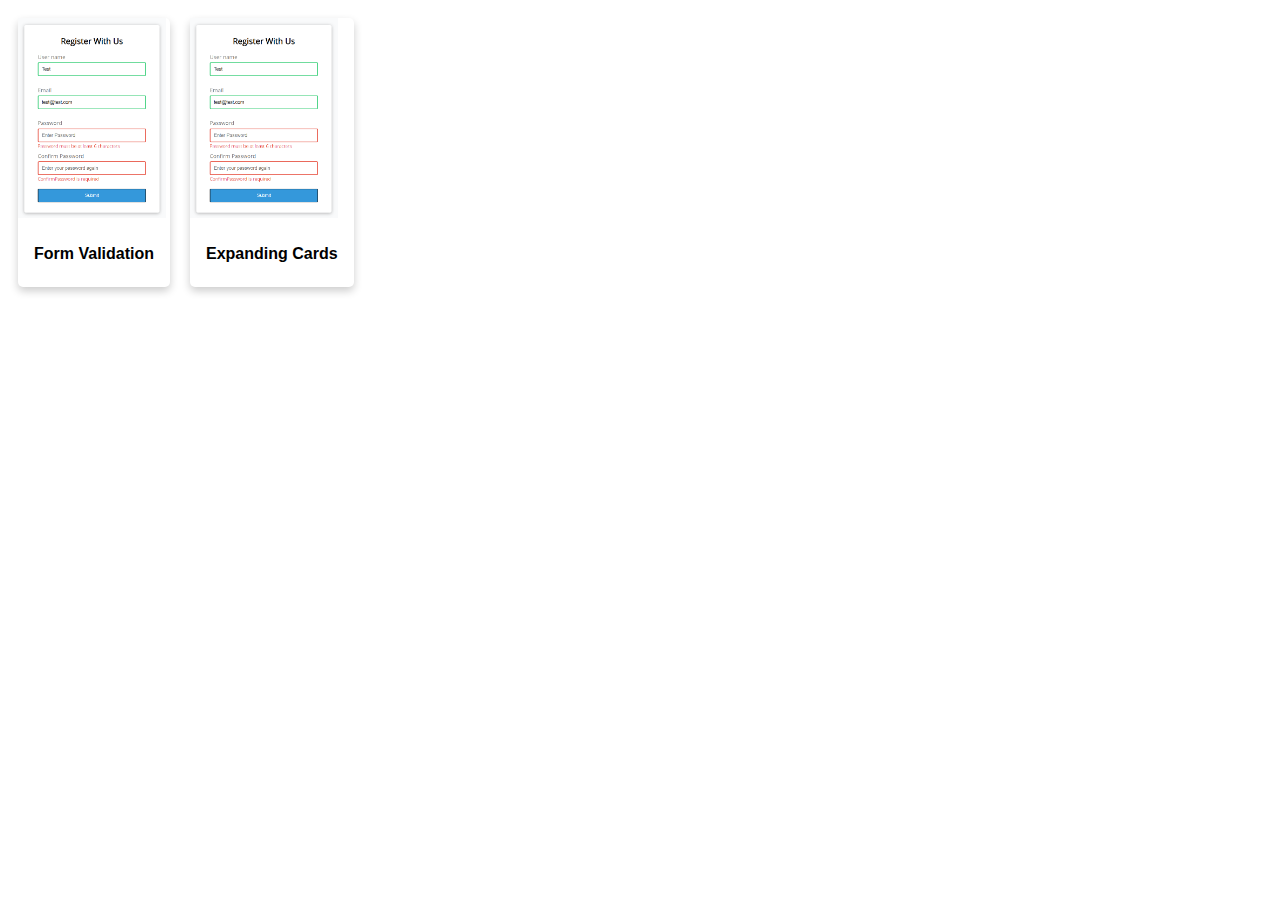
<file: index.html>
<!DOCTYPE html>
<html lang="en">
  <head>
    <meta charset="UTF-8" />
    <meta name="viewport" content="width=device-width, initial-scale=1.0" />
    <title>Vanilla JS Proyects</title>

    <link rel="stylesheet" href="css/style.css" />
  </head>

  <body>
    <div class="container">
      <a href="javascript_projects/001_form_validator/index.html">
        <div class="card">
          <img src="images/001_form_validator.png" height="200px" alt="" />
          <div class="card-body">
            <h4><b>Form Validation</b></h4>
          </div>
        </div>
      </a>
      <a href="css_projects/001_expanding_cards/index.html">
        <div class="card">
          <img src="images/001_form_validator.png" height="200px" alt="" />
          <div class="card-body">
            <h4><b>Expanding Cards</b></h4>
          </div>
        </div>
      </a>
    </div>
  </body>
</html>
</file>
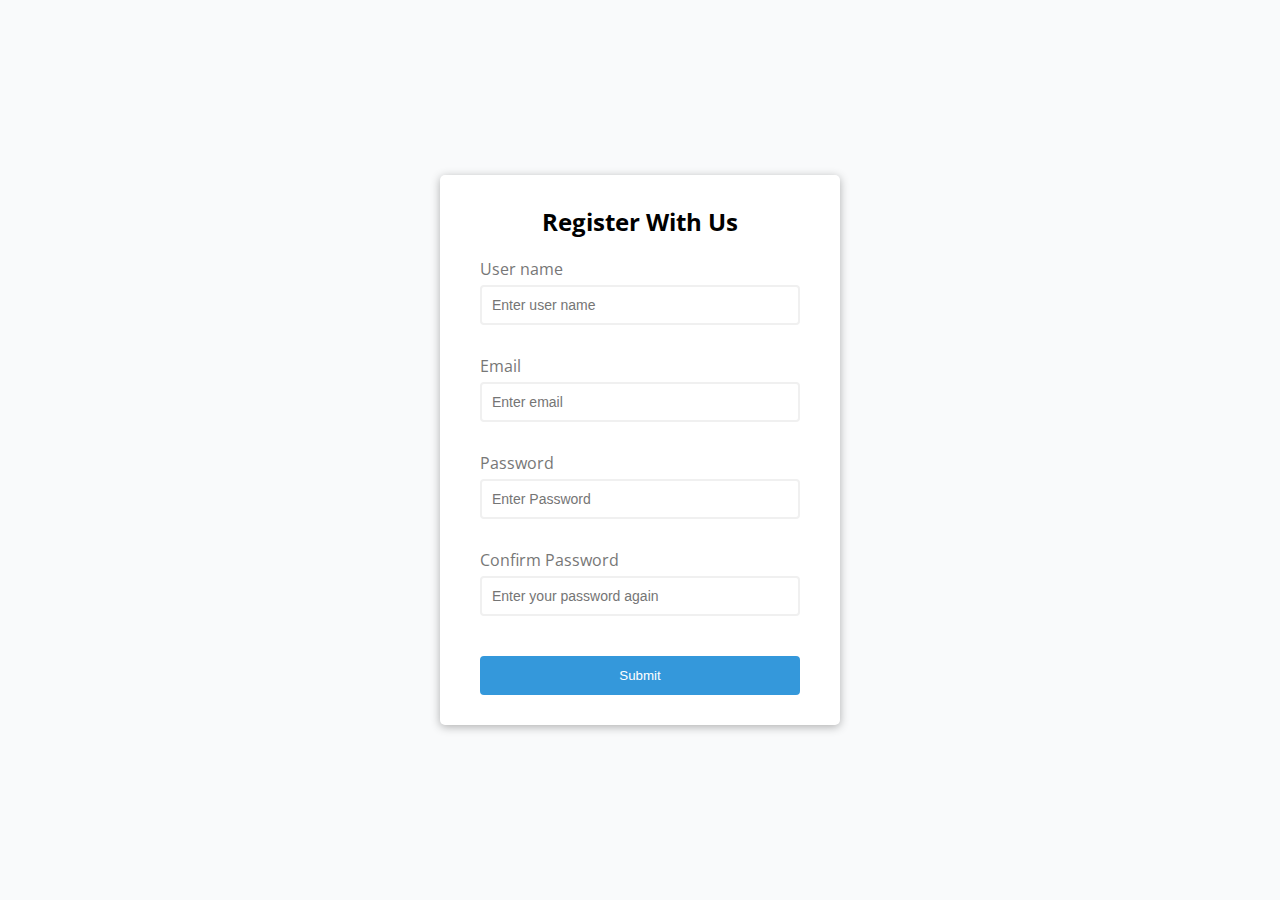
<file: 001_form_validator/index.html>
<!DOCTYPE html>
<html lang="en">
  <head>
    <meta charset="UTF-8" />
    <meta name="viewport" content="width=device-width, initial-scale=1.0" />
    <title>Form Validator</title>

    <link rel="stylesheet" href="style.css" />
  </head>
  <body>
    <div class="container">
      <form id="form" class="form">
        <h2>Register With Us</h2>
        <div class="form-control">
          <label for="username">User name</label>
          <input type="text" id="username" placeholder="Enter user name" />
          <small>Error message</small>
        </div>
        <div class="form-control">
          <label for="email">Email</label>
          <input type="text" id="email" placeholder="Enter email" />
          <small>Error message</small>
        </div>
        <div class="form-control">
          <label for="password">Password</label>
          <input type="password" id="password" placeholder="Enter Password" />
          <small>Error message</small>
        </div>
        <div class="form-control">
          <label for="confirmPassword">Confirm Password</label>
          <input
            type="password"
            id="confirmPassword"
            placeholder="Enter your password again"
          />
          <small>Error message</small>
        </div>
        <button>Submit</button>
      </form>
    </div>
    <script src="script.js"></script>
  </body>
</html>
</file>
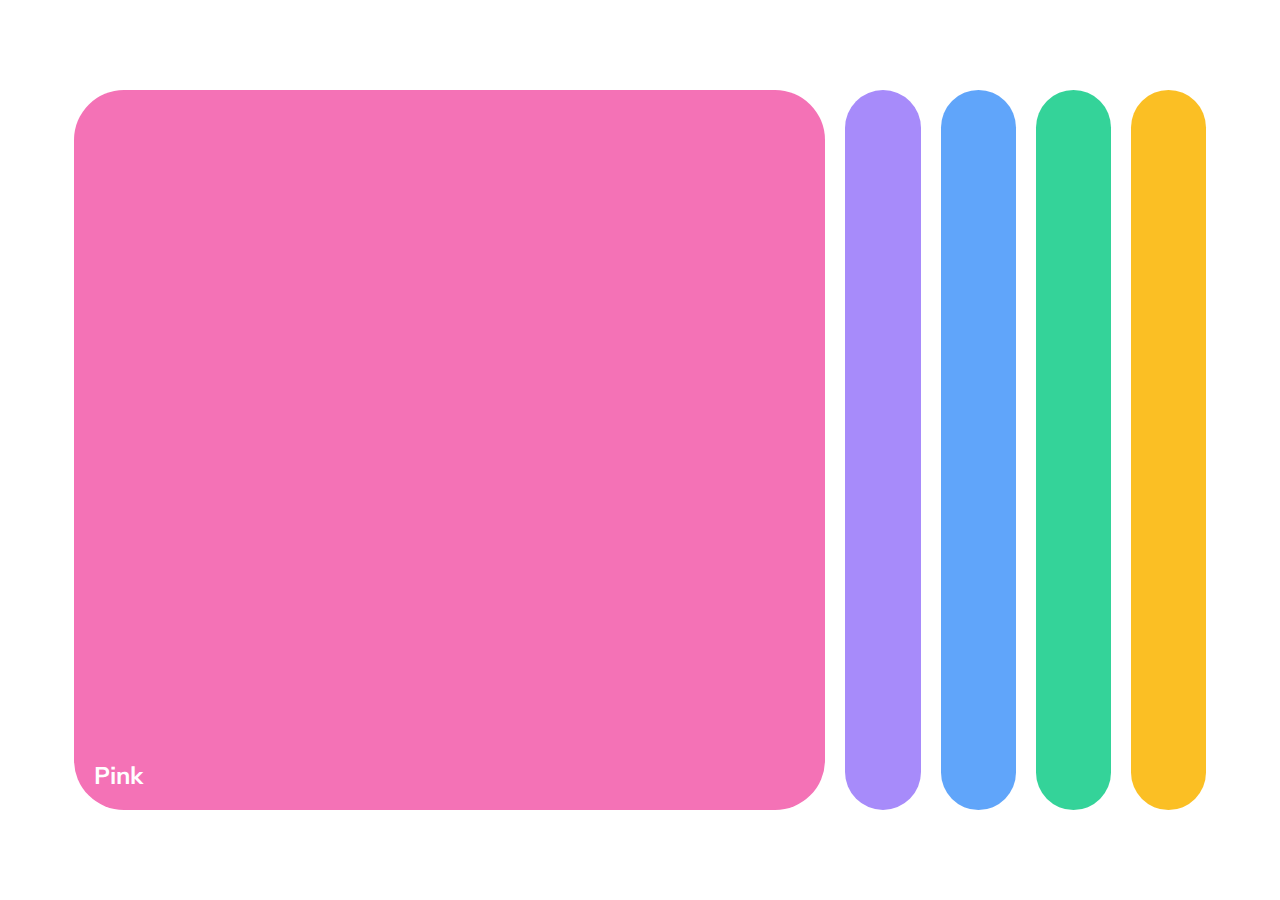
<file: css_projects/001_expanding_cards/index.html>
<!DOCTYPE html>
<html lang="en">
  <head>
    <meta charset="UTF-8" />
    <meta name="viewport" content="width=device-width, initial-scale=1.0" />

    <link rel="stylesheet" href="style.css" />
    <title>Expanding Cards</title>
  </head>
  <body>
    <div class="container">
      <div class="panel active" style="background-color: #f472b6">
        <h3>Pink</h3>
      </div>
      <div class="panel" style="background-color: #a78bfa">
        <h3>Purple</h3>
      </div>
      <div class="panel" style="background-color: #60a5fa">
        <h3>Blue</h3>
      </div>
      <div class="panel" style="background-color: #34d399">
        <h3>Green</h3>
      </div>
      <div class="panel" style="background-color: #fbbf24">
        <h3>Yellow</h3>
      </div>
    </div>
    <script src="script.js"></script>
  </body>
</html>
</file>
<file: css/style.css>
* {
  box-sizing: border-box;
}

body {
  font-family: Verdana, Geneva, Tahoma, sans-serif
}

a {
  color: inherit;
}

a:link {
  text-decoration: none;
}

a:visited {
  text-decoration: none;
}

.container {
  display: flex;
  flex-wrap: wrap;
}

.card {
  /* Add shadows to create the "card" effect */
  box-shadow: 0 4px 8px 0 rgba(0,0,0,0.2);
  transition: 0.3s;
  border-radius: 5px;
  margin: 10px;
}

/* On mouse-over, add a deeper shadow */
.card:hover {
  box-shadow: 0 8px 16px 0 rgba(0,0,0,0.2);
}

.card-body {
  padding: 2px 16px;
}
</file>
<file: 001_form_validator/style.css>
@import url('https://fonts.googleapis.com/css2?family=Open+Sans&display=swap');

:root {
  --succes-color: #2ecc71;
  --error-color: #e74c3c;
}

* {
  box-sizing: border-box;
}

body {
  background-color: #f9fafb;
  font-family: 'Open Sans', sans-serif;
  display: flex;
  align-items: center;
  justify-content: center;
  min-height: 100vh;
  margin: 0;
}

.container {
  background-color: #fff;
  border-radius: 5px;
  box-shadow: 0 2px 10px rgba(0, 0, 0, 0.3);
  width: 400px;
}

h2 {
  text-align: center;
  margin: 0 0 20px;
}

.form {
  padding: 30px 40px;
}

.form-control {
  margin-bottom: 10px;
  padding-bottom: 20px;
  position: relative;
}

.form-control label {
  color: #777;
  display: block;
  margin-bottom: 5px;
}

.form-control input {
  border: 2px solid #f0f0f0;
  border-radius: 4px;
  display: block;
  width: 100%;
  padding: 10px;
  font-size: 14px;
}

.form-control input:focus {
  outline: 0;
  border-color: #777;
}

.form-control.success input {
  border-color: var(--succes-color);
}

.form-control.error input {
  border-color: var(--error-color);
}

.form-control small {
  color: var(--error-color);
  position: absolute;
  bottom: 0;
  left: 0;
  visibility: hidden;
}

.form-control.error small {
  visibility: visible;
}

.form button {
  cursor: pointer;
  background-color: #3498db;
  border: 2px solid #3498db;
  border-radius: 4px;
  color: #fff;
  display: block;
  padding: 10px;
  margin-top: 20px;
  width: 100%;
}
</file>
<file: css_projects/001_expanding_cards/style.css>
@import url('https://fonts.googleapis.com/css2?family=Muli&display=swap');

* {
  box-sizing: border-box;
}

body {
  font-family: 'Muli', sans-serif;
  display: flex;
  align-items: center;
  justify-content: center;
  height: 100vh;
  overflow: 0;
  margin: 0;
}

.container {
  display: flex;
  width: 90vw;
}

.panel {
  /* for images */
  /* background-size: cover 100%;
  background-position: center;
  background-repeat: no-repeat; */

  height: 80vh;
  border-radius: 50px;
  color: #fff;
  cursor: pointer;
  flex: 0.5;
  margin: 10px;
  position: relative;
  transition: flex 0.7s ease-in;
}

.panel h3 {
  font-size: 24px;
  position: absolute;
  bottom: 20px;
  left: 20px;
  margin: 0;
  opacity: 0;
}

.panel.active {
  flex: 5;
}

.panel.active h3 {
  opacity: 1;
  transition: opacity 0.3s ease-in 0.4s;
}

@media (max-width: 480px) {
  .container {
    width: 100vw;
  }

  .panel:nth-of-type(4),
  .panel:nth-of-type(5) {
    display: none;
  }
}
</file>
